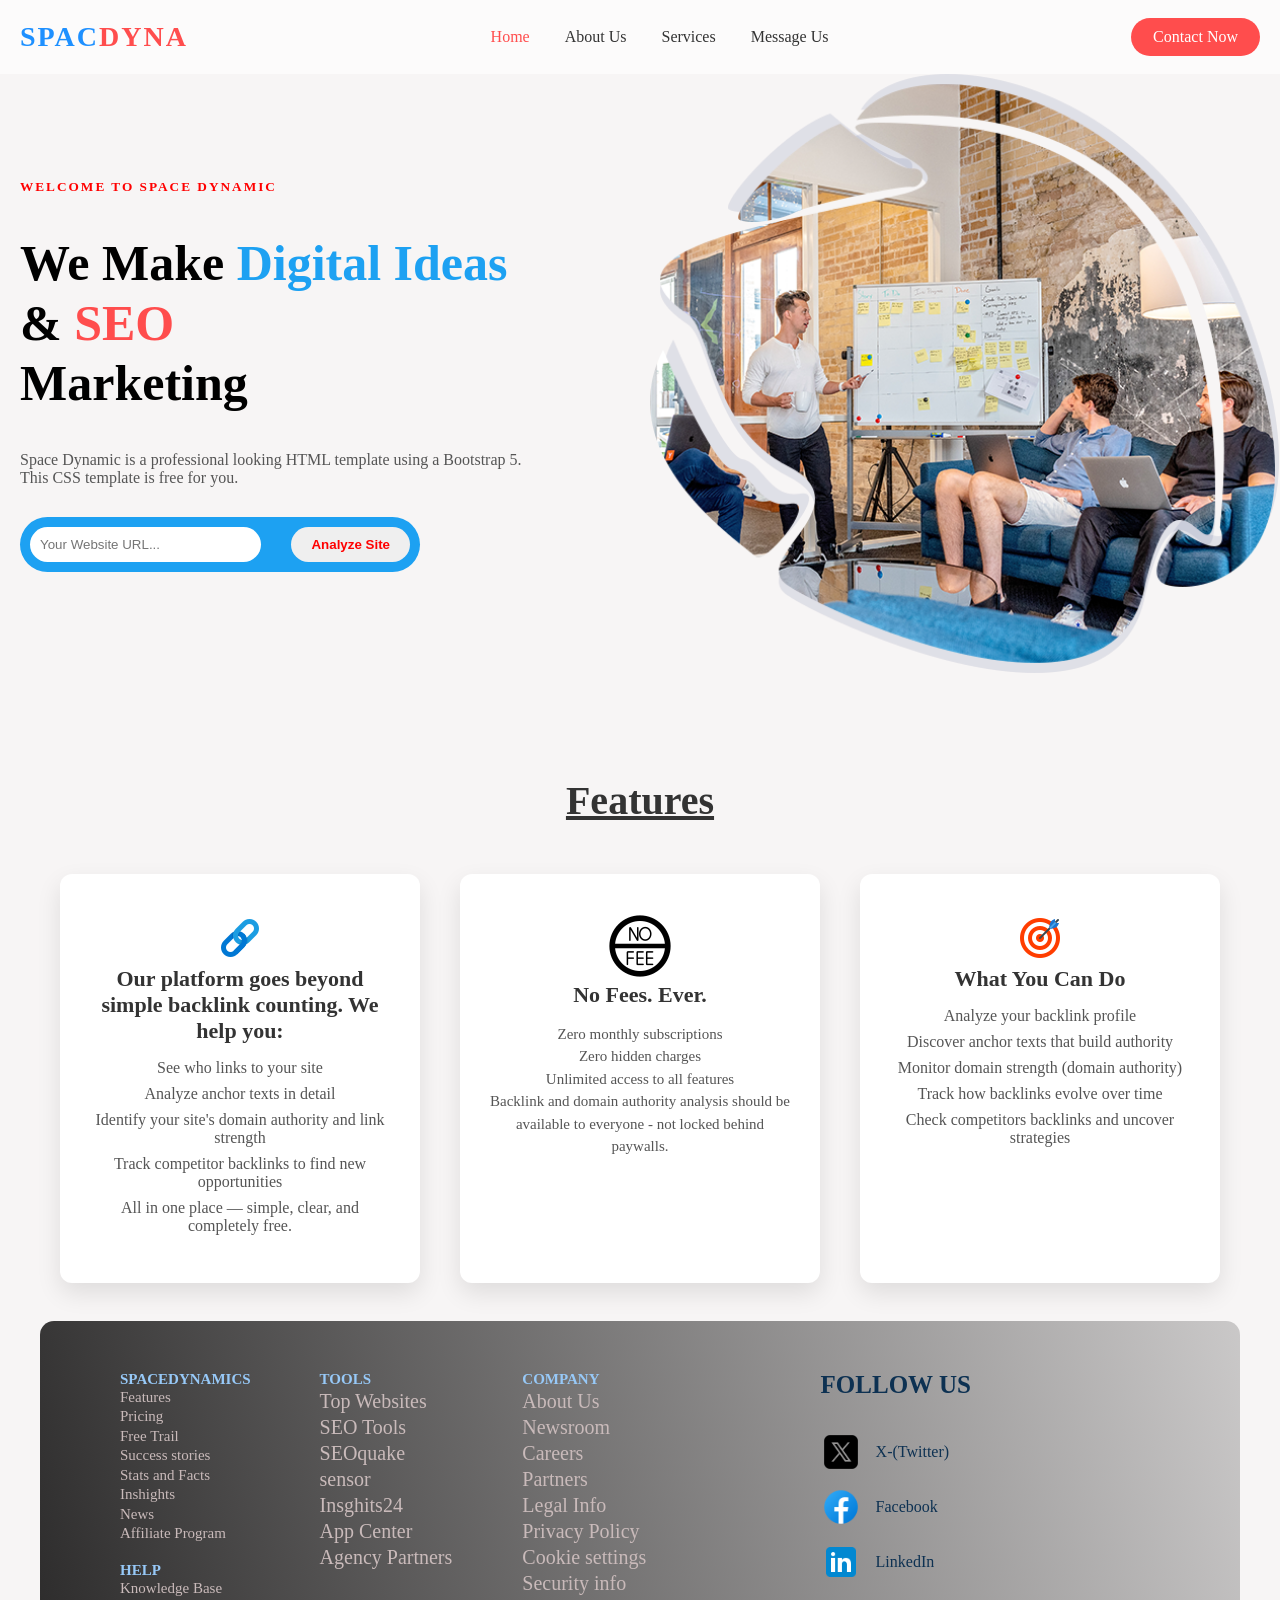
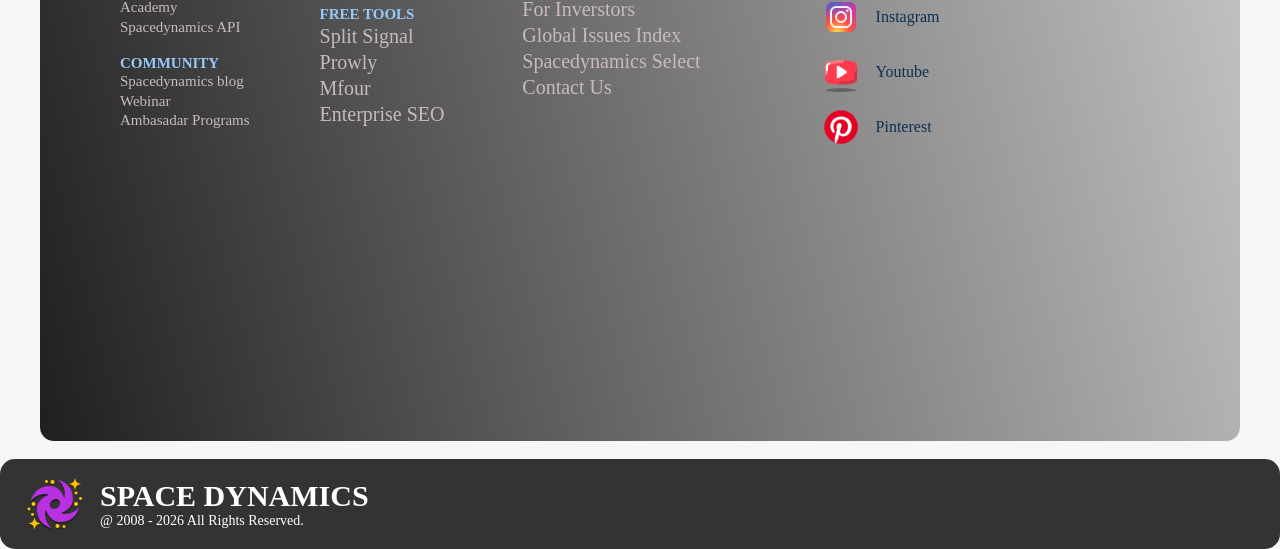
<file: index.html>
<!DOCTYPE html>
<html lang="en">
<head>
  <meta charset="UTF-8">
  <title>SPACDYNA</title>
  <link rel="stylesheet" href="style.css">
</head>
<body>

  <nav class="navbar">
    <div class="logo">
      <span class="blue">SPAC</span><span class="red">DYNA</span>
    </div>

    <ul class="nav-links">
      <li><a href="#" class="active">Home</a></li>
      <li><a href="./about.html">About Us</a></li>
      <li><a href="./services.html">Services</a></li>
      <li><a href="./last.html">Message Us</a></li>
    </ul>

    <a href="./last.html" class="contact-btn">Contact Now</a>
  </nav>
  <section class="hero">  
    <div class="hero-text">
      <h5 >WELCOME TO SPACE DYNAMIC</h5><br>
      <h1>We Make <span class="blue">Digital Ideas</span><br> & <span class="red">SEO</span><br> Marketing</h1>
<br>
      <p>Space Dynamic is a professional looking HTML template using a 
            Bootstrap 5. This CSS template is free for you.</p>

            <div class="hero-form">
              <input type="text" placeholder="Your Website URL..." required>
              <button>Analyze Site</button>
            </div>  
          </div>
          <div class="hero-image">
            <img src="./images/index.png" alt="Team">
          </div>
  </section>
  <section class="next">
    <h1>Features</h1>
    <div class="container">
      <div class="card">
        <div class="icon1"><img src="./images/icon-link.png" alt=""></div>
        <h2>Our platform goes beyond simple backlink counting. We help you:</h2>
        <ul>
        <li>See who links to your site</li>
        <li>Analyze anchor texts in detail</li>
        <li>Identify your site's domain authority and link strength</li>
        <li>Track competitor backlinks to find new opportunities</li>
        <li>All in one place — simple, clear, and completely free.</li>
        </ul>
      </div>
      <div class="card">
        <div class="icon2"><img src="./images/icon-fee.png" alt=""></div>
        <h2>No Fees. Ever.</h2>
        <p>Zero monthly subscriptions<br>Zero hidden charges<br>Unlimited access to all features<br>
          Backlink and domain authority analysis should be available to everyone - not locked behind paywalls.</p>
      </div>
      <div class="card">
        <div class="icon3"><img src="./images/icon-aim.png" alt=""></div>
        <h2>What You Can Do</h2>
        <ul>
        <li>Analyze your backlink profile</li>
        <li>Discover anchor texts that build authority</li>
        <li>Monitor domain strength (domain authority)</li>
        <li>Track how backlinks evolve over time</li>
        <li>Check competitors backlinks and uncover strategies</li>
       </ul>
      </div>
      </div>
      </section>
      <br>
      <section class="footer">
        <div class="first">
          <p>SPACEDYNAMICS</p>
          <ul>
            <li>Features</li>
            <li>Pricing</li>
            <li>Free Trail</li>
            <li>Success stories</li>
            <li>Stats and Facts</li>
            <li>Inshights</li>
            <li>News</li>
            <li>Affiliate Program</li>
          </ul><br>
          <div >
            <P>HELP</P>
            <ul>
              <li>Knowledge Base</li>
              <li>Academy</li>
              <li>Spacedynamics API</li>
            </ul>
          </div><br>
          <div >
            <p>COMMUNITY</p>
            <ul>
              <li>Spacedynamics blog</li>
              <li>Webinar</li>
              <li>Ambasadar Programs</li>
            </ul>
          </div>
        </div>
        <div class="second">
          <p>TOOLS</p>
          <ul>
            <li>Top Websites</li>
            <li>SEO Tools</li>
            <li>SEOquake</li>
            <li>sensor</li>
            <li>Insghits24</li>
            <li>App Center</li>
            <li>Agency Partners</li>
          </ul><br><br>
          <div>
            <p>FREE TOOLS</p>
            <ul>
              <li>Split Signal</li>
              <li>Prowly</li>
              <li>Mfour</li>
              <li>Enterprise SEO</li>
            </ul>
          </div>
        </div>
        <div class="third">
          <p>COMPANY</p>
            <ul>
              <li>About Us</li>
              <li>Newsroom</li>
              <li>Careers</li>
              <li>Partners</li>
              <li>Legal Info</li>
              <li>Privacy Policy</li>
              <li>Cookie settings</li>
              <li>Security info</li>
              <li>For Inverstors</li>
              <li>Global Issues Index</li>
              <li>Spacedynamics Select</li>
              <li>Contact Us</li>
            </ul>
        </div>
         <div class="last">
          <h4>FOLLOW US</h4><br>
          <div class="social"><img src="./images/twitter.png" alt="">
            <a href="https://marketing.x.com/en_apac/insights/meet-twitter-spaces">X-(Twitter)</a>
          </div>
          <div class="social"> 
            <img src="./images/fb.png" alt=""><a href="https://www.getswym.com/blog/the-ultimate-guide-to-facebook-dynamic-ads">Facebook</a>
          </div>
          <div class="social"> 
              <img src="./images/linkin.png" alt=""><a href="https://in.linkedin.com/company/space-dynamics-realty-consulting-pvt.ltd.">LinkedIn</a>
              </div>
              <div class="social"> 
            <img src="./images/insta.png" alt=""><a href="https://www.instagram.com/space.dynamics/">Instagram</a></li>
              </div>
              <div class="social"> 
            <img src="./images/utube.png" alt=""><a href="https://www.youtube.com/watch?app=desktop&v=jZPVOoBUCzo">Youtube</a></li>
              </div>
              <div class="social"> 
            <img src="./images/pint.png" alt=""><a href="https://in.pinterest.com/spandigitsocial/references/">Pinterest</a></li>
              </div>
        </div>
      </section><br>
      <div class="final">
      <img src="./images/space.png" alt="" class="icon">
      <div class="text">
      <h2>SPACE DYNAMICS</h2>
      <p> @ 2008 - 2026 All Rights Reserved.</p>
      </div>
       <br>
        </div>
</body> 
</html>
</file>
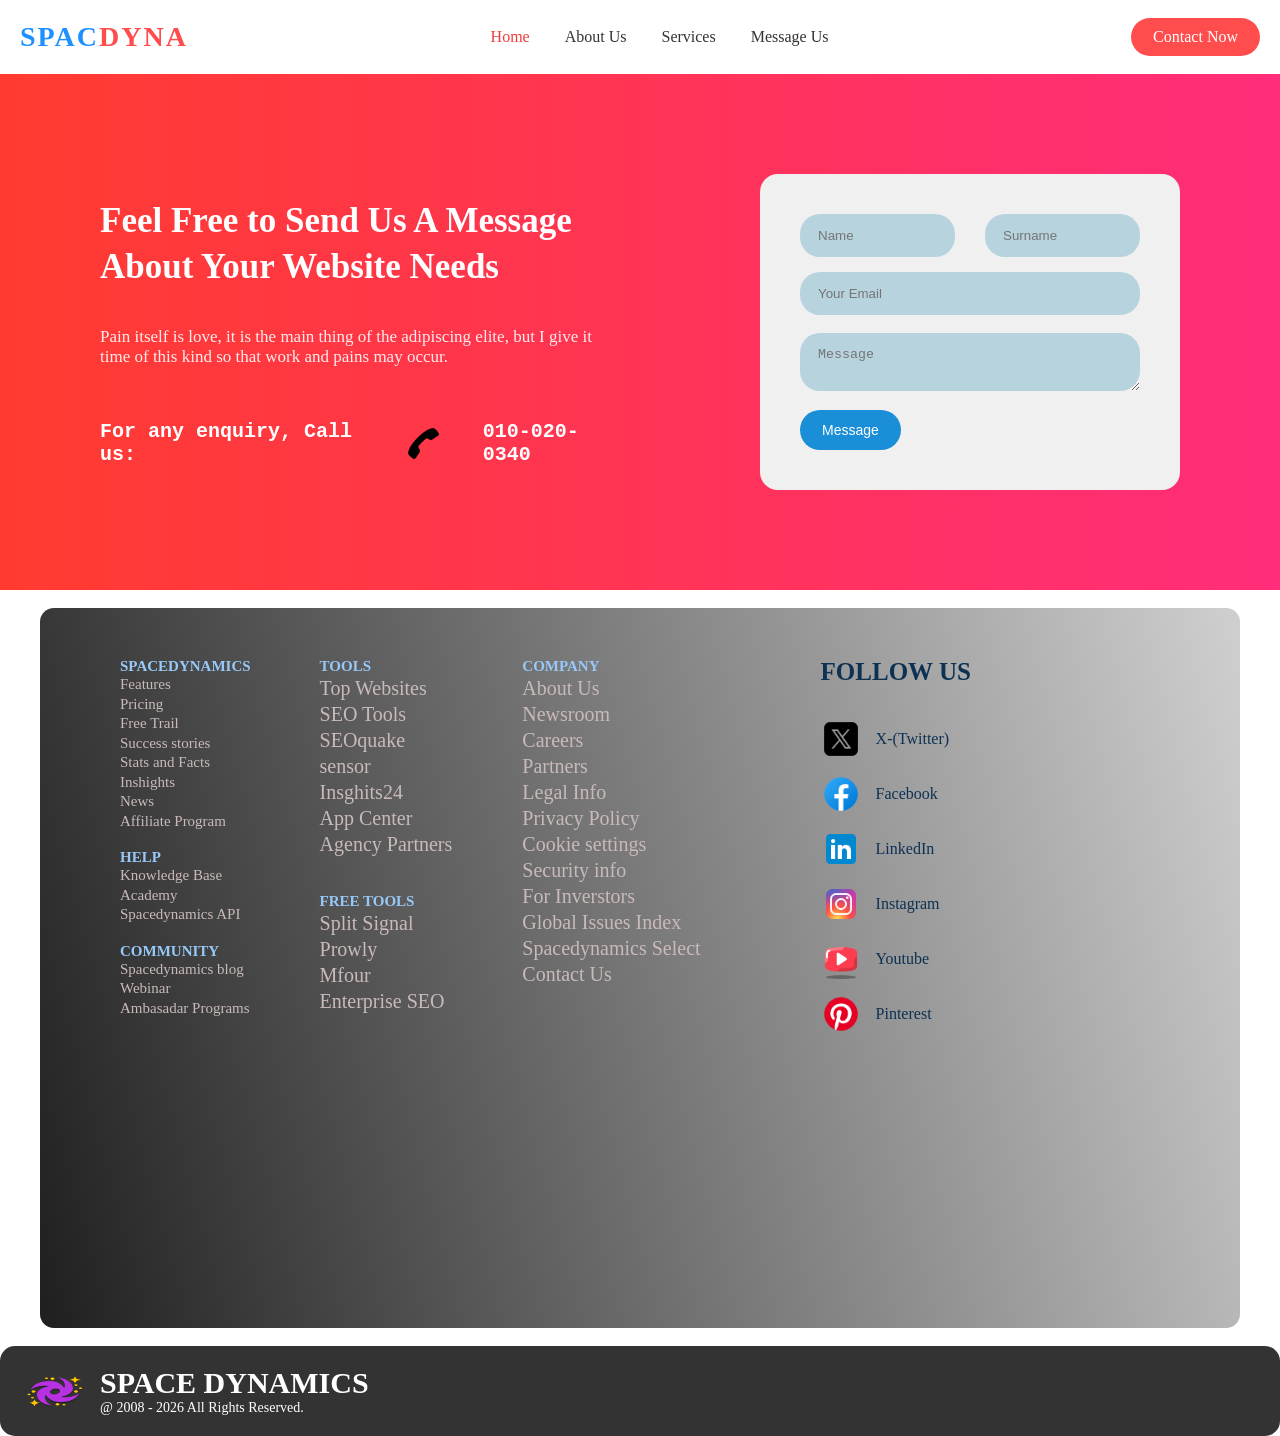
<file: last.html>
<!DOCTYPE html>
<html >
<head>
    <title>SPACDYNA</title>
    <link rel="stylesheet" a href="./last.css">
     <nav class="navbar">
    <div class="logo">
      <span class="blue">SPAC</span><span class="red">DYNA</span>
    </div>

    <ul class="nav-links">
      <li><a href="./index.html" class="active">Home</a></li>
      <li><a href="./about.html">About Us</a></li>
      <li><a href="./services.html">Services</a></li>
      <li><a href="./last.html">Message Us</a></li>
    </ul>

    <a href="#" class="contact-btn">Contact Now</a>
  </nav>
</head>
<body>
    <section class="start">
        <div class="para" >
            <h1>Feel Free to Send Us A Message About Your Website Needs</h1><br>
            <p>Pain itself is love, it is the main thing of the adipiscing elite, but I give it time of this kind so that work and pains may occur.</p><br>
            <div class="call">
                <span>For any enquiry, Call us: </span>
                <div class="icon"><img src="./images/icon2.png" alt=""></div>
                <span>010-020-0340</span>
            </div>
        </div>
         <div class="end">
            <div class="form-row">
                <input type="text" placeholder="Name" ><br>
                <input type="text" placeholder="Surname" >
            </div>
                <input type="text" placeholder="Your Email" ><br><br>  
                <textarea placeholder="Message"></textarea>
                <button class="send-btn">Message</button>      
            </div>
    </section><br>
<section class="footer">
        <div class="first">
          <p>SPACEDYNAMICS</p>
          <ul>
            <li>Features</li>
            <li>Pricing</li>
            <li>Free Trail</li>
            <li>Success stories</li>
            <li>Stats and Facts</li>
            <li>Inshights</li>
            <li>News</li>
            <li>Affiliate Program</li>
          </ul><br>
          <div >
            <P>HELP</P>
            <ul>
              <li>Knowledge Base</li>
              <li>Academy</li>
              <li>Spacedynamics API</li>
            </ul>
          </div><br>
          <div >
            <p>COMMUNITY</p>
            <ul>
              <li>Spacedynamics blog</li>
              <li>Webinar</li>
              <li>Ambasadar Programs</li>
            </ul>
          </div>
        </div>
        <div class="second">
          <p>TOOLS</p>
          <ul>
            <li>Top Websites</li>
            <li>SEO Tools</li>
            <li>SEOquake</li>
            <li>sensor</li>
            <li>Insghits24</li>
            <li>App Center</li>
            <li>Agency Partners</li>
          </ul><br><br>
          <div>
            <p>FREE TOOLS</p>
            <ul>
              <li>Split Signal</li>
              <li>Prowly</li>
              <li>Mfour</li>
              <li>Enterprise SEO</li>
            </ul>
          </div>
        </div>
        <div class="third">
          <p>COMPANY</p>
            <ul>
              <li>About Us</li>
              <li>Newsroom</li>
              <li>Careers</li>
              <li>Partners</li>
              <li>Legal Info</li>
              <li>Privacy Policy</li>
              <li>Cookie settings</li>
              <li>Security info</li>
              <li>For Inverstors</li>
              <li>Global Issues Index</li>
              <li>Spacedynamics Select</li>
              <li>Contact Us</li>
            </ul>
        </div>
         <div class="last">
          <h4>FOLLOW US</h4><br>
          <div class="social"><img src="./images/twitter.png" alt="">
            <a href="https://marketing.x.com/en_apac/insights/meet-twitter-spaces">X-(Twitter)</a>
          </div>
          <div class="social"> 
            <img src="./images/fb.png" alt=""><a href="https://www.getswym.com/blog/the-ultimate-guide-to-facebook-dynamic-ads">Facebook</a>
          </div>
          <div class="social"> 
              <img src="./images/linkin.png" alt=""><a href="https://in.linkedin.com/company/space-dynamics-realty-consulting-pvt.ltd.">LinkedIn</a>
              </div>
              <div class="social"> 
            <img src="./images/insta.png" alt=""><a href="https://www.instagram.com/space.dynamics/">Instagram</a></li>
              </div>
              <div class="social"> 
            <img src="./images/utube.png" alt=""><a href="https://www.youtube.com/watch?app=desktop&v=jZPVOoBUCzo">Youtube</a></li>
              </div>
              <div class="social"> 
            <img src="./images/pint.png" alt=""><a href="https://in.pinterest.com/spandigitsocial/references/">Pinterest</a></li>
              </div>
        </div>
      </section><br>
      <div class="final">
      <img src="./images/space.png" alt="" class="icon">
      <div class="text">
      <h2>SPACE DYNAMICS</h2>
      <p> @ 2008 - 2026 All Rights Reserved.</p>
      </div>
       <br>
        </div>
        
</body>
</html>
</file>
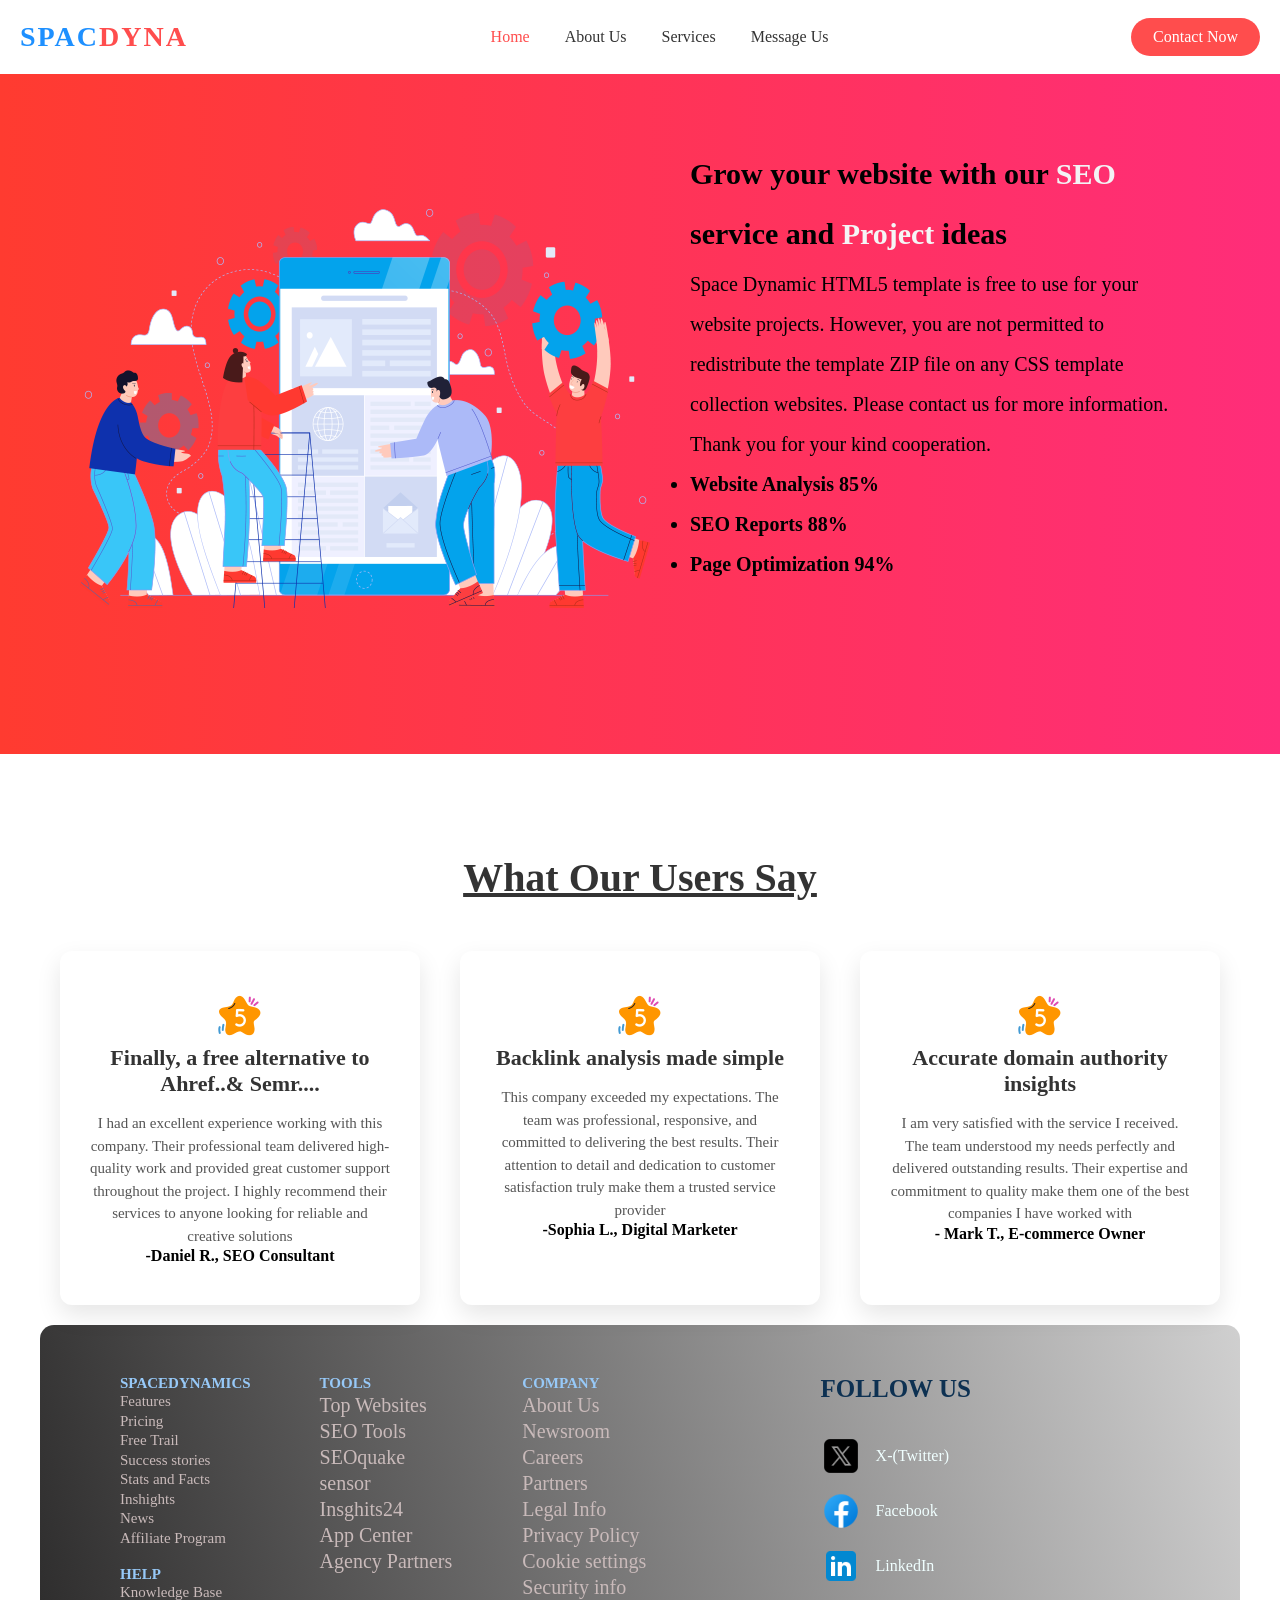
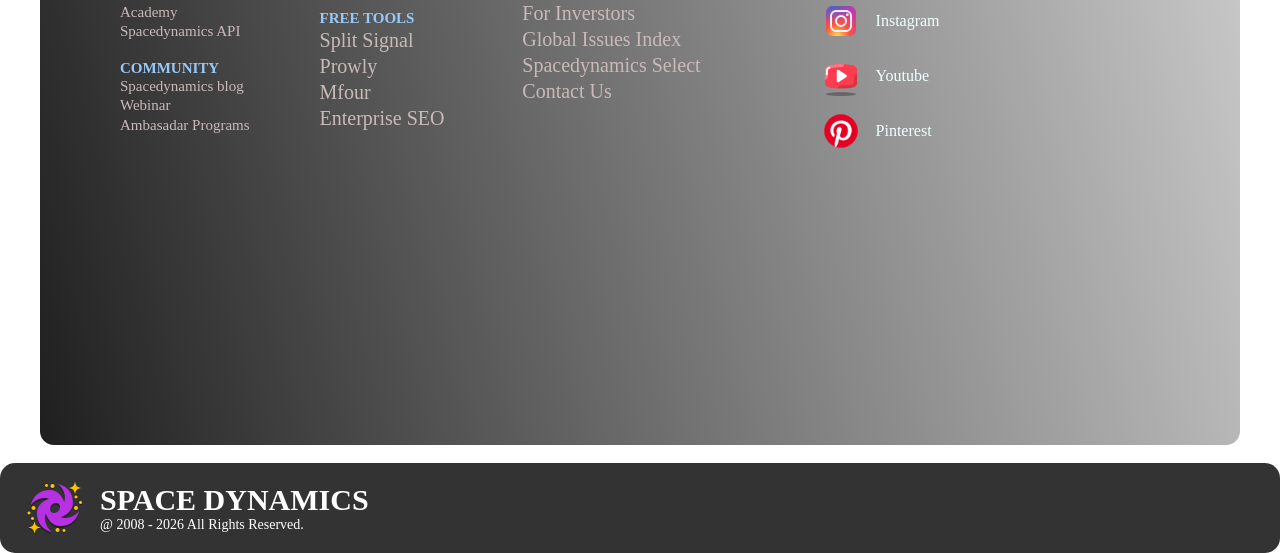
<file: services.html>
<!DOCTYPE html>
<html lang="en">
<head>
    <title>SPACDYNA</title>
    <link rel="stylesheet" a href="./services.css">
</head>
<body>
   <nav class="navbar">
    <div class="logo">
      <span class="blue">SPAC</span><span class="red">DYNA</span>
    </div>

    <ul class="nav-links">
      <li><a href="./index.html" class="active">Home</a></li>
      <li><a href="./about.html">About Us</a></li>
      <li><a href="./services.html">Services</a></li>
      <li><a href="./last.html">Message Us</a></li>
    </ul>

    <a href="./last.html" class="contact-btn">Contact Now</a>
  </nav>
     
     <section class="doo">
  <div >
        <img src="images/services.png" alt="">
      </div>
      <div class="card2">
        <div>
            <h2>Grow your website with our <span class="blue">SEO</span> service and <span class="red">Project </span>ideas</h2>
            <p>Space Dynamic HTML5 template is free to use for your website projects.
                 However, you are not permitted to redistribute the template ZIP file on any CSS template collection websites. Please contact us for more information. 
                Thank you for your kind cooperation.</p>
                <div class="list">
                <ul>
                    <li>Website Analysis 85%</li>
                    <li>SEO Reports 88%</li>
                    <li>Page Optimization 94%</li>
                </ul>
                </div>
                
        </div>
      </div>
  </section>
  <section class="next">
    <h1>What Our Users Say</h1>
    <div class="container">
      <div class="card">
        <div class="icon1"><img src="./images/star.png" alt=""></div>
        <h2>Finally, a free alternative to Ahref..& Semr....</h2>
        
        <p>I had an excellent experience working with this company.
           Their professional team delivered high-quality work and provided great customer support throughout the project.
            I highly recommend their services to anyone looking for reliable and creative solutions</p>
        <h4>-Daniel R., SEO Consultant</h4>
        
      </div>
      <div class="card">
        <div class="icon2"><img src="./images/star.png" alt=""></div>
        <h2>Backlink analysis made simple</h2>
        <p>This company exceeded my expectations. The team was professional, responsive,
           and committed to delivering the best results.
            Their attention to detail and dedication to customer satisfaction truly make them a trusted service provider</p>
            <h4>-Sophia L., Digital Marketer</h4>
      </div>
      <div class="card">
        <div class="icon3"><img src="./images/star.png" alt=""></div>
        <h2>Accurate domain authority insights</h2>
        <p>I am very satisfied with the service I received. The team understood my needs perfectly and delivered outstanding results. Their expertise and commitment to quality make them one of the best
           companies I have worked with</p>
           <h4>- Mark T., E-commerce Owner</h4>
      
      </div>
      </div>
      </section>
<section class="footer">
        <div class="first">
          <p>SPACEDYNAMICS</p>
          <ul>
            <li>Features</li>
            <li>Pricing</li>
            <li>Free Trail</li>
            <li>Success stories</li>
            <li>Stats and Facts</li>
            <li>Inshights</li>
            <li>News</li>
            <li>Affiliate Program</li>
          </ul><br>
          <div >
            <P>HELP</P>
            <ul>
              <li>Knowledge Base</li>
              <li>Academy</li>
              <li>Spacedynamics API</li>
            </ul>
          </div><br>
          <div >
            <p>COMMUNITY</p>
            <ul>
              <li>Spacedynamics blog</li>
              <li>Webinar</li>
              <li>Ambasadar Programs</li>
            </ul>
          </div>
        </div>
        <div class="second">
          <p>TOOLS</p>
          <ul>
            <li>Top Websites</li>
            <li>SEO Tools</li>
            <li>SEOquake</li>
            <li>sensor</li>
            <li>Insghits24</li>
            <li>App Center</li>
            <li>Agency Partners</li>
          </ul><br><br>
          <div>
            <p>FREE TOOLS</p>
            <ul>
              <li>Split Signal</li>
              <li>Prowly</li>
              <li>Mfour</li>
              <li>Enterprise SEO</li>
            </ul>
          </div>
        </div>
        <div class="third">
          <p>COMPANY</p>
            <ul>
              <li>About Us</li>
              <li>Newsroom</li>
              <li>Careers</li>
              <li>Partners</li>
              <li>Legal Info</li>
              <li>Privacy Policy</li>
              <li>Cookie settings</li>
              <li>Security info</li>
              <li>For Inverstors</li>
              <li>Global Issues Index</li>
              <li>Spacedynamics Select</li>
              <li>Contact Us</li>
            </ul>
        </div>
        <div class="last">
          <h4>FOLLOW US</h4><br>
          <div class="social"><img src="./images/twitter.png" alt="">
            <a href="https://marketing.x.com/en_apac/insights/meet-twitter-spaces">X-(Twitter)</a>
          </div>
          <div class="social"> 
            <img src="./images/fb.png" alt=""><a href="https://www.getswym.com/blog/the-ultimate-guide-to-facebook-dynamic-ads">Facebook</a>
          </div>
          <div class="social"> 
              <img src="./images/linkin.png" alt=""><a href="https://in.linkedin.com/company/space-dynamics-realty-consulting-pvt.ltd.">LinkedIn</a>
              </div>
              <div class="social"> 
            <img src="./images/insta.png" alt=""><a href="https://www.instagram.com/space.dynamics/">Instagram</a></li>
              </div>
              <div class="social"> 
            <img src="./images/utube.png" alt=""><a href="https://www.youtube.com/watch?app=desktop&v=jZPVOoBUCzo">Youtube</a></li>
              </div>
              <div class="social"> 
            <img src="./images/pint.png" alt=""><a href="https://in.pinterest.com/spandigitsocial/references/">Pinterest</a></li>
              </div>
        </div>
      </section><br>
      <div class="final">
      <img src="./images/space.png" alt="" class="icon">
      <div class="text">
      <h2>SPACE DYNAMICS</h2>
      <p> @ 2008 - 2026 All Rights Reserved.</p>
      </div>
       <br>
        </div>
 
    
</body>
</html>
</file>
<file: style.css>
*{
    margin: 0;
    padding:0;
    box-sizing: border-box;
}
body {
  background: #f7f5f5;
}
.navbar {
  display: flex;
  justify-content: space-between;
  align-items: center;
  padding: 18px 20px;
  background: rgb(252, 251, 251);
}

.logo {
  font-size: 28px;
  font-weight: bold;
  letter-spacing: 2px;
}

.logo .blue {
  color: #1e90ff;
}

.logo .red {
  color: #ff4d4d;
}


.nav-links {
  list-style: none;
  display: flex;
  gap: 35px;
}

.nav-links a {
  text-decoration: none;
  color: #333;
  font-size: 16px;
  transition: 0.3s;
}

.nav-links a:hover,
.nav-links a.active {
  color: #ff4d4d;
}


.contact-btn {
  padding: 10px 22px;
  background: #ff4d4d;
  color: white;
  text-decoration: none;
  border-radius: 25px;
  font-weight: 500;
  transition: 0.3s;
}

.contact-btn:hover {
  background: #e63c3c;
}
.hero{
  display: flex;
  align-items: center;
  justify-content: space-between;
  padding-left: 20px;
  
}
.hero-text{
  width: 50%;
}
.hero-text h5{
  color: red;
  letter-spacing: 2px;
  margin-bottom:20px

}
.hero-text h1 {
    font-size: 50px;  
    line-height: 1.2;
    margin-bottom: 20px;
}
.blue {
    color: #1da1f2;
}

.red {
    color: #ff4d4d;
}
.hero-text p{
  color: #555;
  margin-bottom: 30px;
  width: 80%;
}
.hero-form {
    display: flex;
    gap: 30px;
    background: #1da1f2;
    padding: 10px;
    border-radius: 50px;
    width: 400px;
}
.hero-form input {
    border: none;
    outline: none;
    flex: 1;
    padding: 10px;
    border-radius: 50px;
}
.hero-form button {
    border: none;
    color: red;
    padding: 10px 20px;
    border-radius: 50px;
    cursor: pointer;
    font-weight: bold;
}
.hero-image {
    width: 50%;
    
}
.hero-image img {
    width: 100%;
    border-radius: 50px;
}
.next{
  padding:100px 60px;
  text-align:center;
  padding-bottom: 20px;
}
.next h1{
  font-size:40px;
  margin-bottom:50px;
  color:#333;
  text-decoration: underline;
}
.container{
  display: flex;
  justify-content: center;
  gap:40px;
  flex-wrap: wrap;

}
.card{
  background: white;
  width: 360px; 
  padding: 40px 30px;
  border-radius: 12px;
  box-shadow: 0 10px 25px  rgba(0,0,0,0.1);
  transition: all 0.3s ease;
  cursor: pointer;
}
.card:hover{
  transform: translateY(-12px);
  box-shadow:0 20px 40px rgba(0,0,0,0.15) ;
}
.card h2{
  font-size: 22px;
  margin-bottom:15px;
  color: #333;
}
.card p{
  color: #555;
  line-height: 1.5;
  font-size: 15px;
}
.card ul{
  list-style: none;
  margin-top: 15px;
}
.card ul li{
  margin: 8px 0;
  color: #555;
}
.footer{
    display: flex;
    justify-items: center;
    background: linear-gradient(75deg,#201f1f ,#4e4d4d44);
    padding: 50px;
    color: white;
    max-width:1200px;
    margin:auto;
    height: 80vh;
    border-radius: 14px;  
    gap: 10px;
}
.footer li{
  display: flex;
  list-style: none;
  margin-right: 20px;
  color: #c9baba;
  cursor: pointer;
  gap: 10px;
  line-height: 1.5;
}
.footer P{
  display: flex;
  align-items: left;
  font-size: 15px;
  font-weight: bold;
  
}
.footer li:hover{
  color: whitesmoke;
}
.last{
  margin-left: 90px;
 
}
.last img{
  display: grid;
}
.last  a{
   list-style: none;
   text-decoration: none;
   color: rgb(13, 49, 82);
}
.last  a:hover{
  color: rgb(214, 206, 206);
}
.last h4{
  font-size:25px ;
  color: rgb(13, 49, 82) ;
}

.third{
  margin-left: 40px;
}
.third p{
  color:  rgb(151, 201, 248) ;
}
.third li{
  line-height: 1.3;
  font-size: 20px;
}
.second{
  margin-left: 40px;
}
.second p{
  color:  rgb(151, 201, 248) ;
}
.second li{
  line-height: 1.3;
  font-size: 20px;
}
.first{
  margin-left: 30px;
}
.first p{
  color: rgb(151, 201, 248) ;
}
.first li{
  line-height: 1.3;
  font-size: 15px;
}
 .final{
  display: flex;
  align-items: center;
  gap: 15px;
  padding: 15px 25px;
  font-size: 20px;
  background: #333;
  border-radius: 15px;
  width: 100%;
  height: 10vh;
  
}
.icon{
  width: 60px;
}

.text h2{
  margin: 0;
  color: white;
}

.text p{
  margin: 0;
  color: white;
  font-size: 14px;
}
.social{
    display: flex;
    align-items: center;
    gap: 15px;
    margin: 15px 0;
}
.social img{
    width: 40px;
    height: 40px;
}

.social span{
    font-size: 20px;
}
</file>
<file: last.css>
*{
    margin: 0;
    padding: 0;
    box-sizing: border-box;
}

.navbar {
  display: flex;
  justify-content: space-between;
  align-items: center;
  padding: 18px 20px;
  background: white;
}


.logo {
  font-size: 28px;
  font-weight: bold;
  letter-spacing: 2px;
}

.logo .blue {
  color: #1e90ff;
}

.logo .red {
  color: #ff4d4d;
}


.nav-links {
  list-style: none;
  display: flex;
  gap: 35px;
}

.nav-links a {
  text-decoration: none;
  color: #333;
  font-size: 16px;
  transition: 0.3s;
}

.nav-links a:hover,
.nav-links a.active {
  color: #f13c3c;
}   


.contact-btn {
  padding: 10px 22px;
  background: #ff4d4d;
  color: white;
  text-decoration: none;
  border-radius: 25px;
  font-weight: 500;
  transition: 0.3s;
}

.contact-btn:hover {
  background: #33b7eb;
}
.start{
    display: flex;
    align-items: center;
    justify-content:space-between;
    background: linear-gradient(90deg,#ff3b30,#ff2d7a);
    padding: 100px;
    color: white;   
}
.para{
    max-width: 520px;
}
.para h1{
    font-size: 35px;
    line-height: 1.3;
    margin-bottom: 20px;
}
.para p{
    font-size: 17px;
    opacity: 0.9;
    margin-bottom: 35px;
}
.call{
    display: flex;
    align-items: center;
    font-size: 20px;
    font-family: monospace;
    gap: 20px;
    font-weight: bold;
}
.icon{
    display: flex;
    width: 35px;
    height: 35px;

}
.end{
   background:#f0f0f0;
   padding: 40px;
   border-radius: 18px;
   width: 420px;
}
.form-row{
    display: flex;
    gap: 15px;
    margin-bottom: 15px;
}
input,textarea{
    width:100%;
    border: none;
    padding: 14px 18px;
    border-radius: 20px;
    outline: none;
    background:#b7d3de;
}
.send-btn{
    margin-top: 15px;
    background:#1a8fd8;
    color:white;
    border:none;
    padding:12px 22px;
    border-radius:25px;
    cursor:pointer;
    font-size:14px;
}
.send-btn:hover{
    background: #f13c3c;
}
.foot{
    display: flex;
    font-size: 20px;
    align-items: center;
    padding-left: 30%;
    opacity: 0.8;
    font-family: 'Franklin Gothic Medium', 'Arial Narrow', Arial, sans-serif;
}
.foot p{
    padding-left: 40%;
    
}
 .red{
    color: #ff0404;
}
.footer{
    display: flex;
    justify-items: center;
    background: linear-gradient(75deg,#201f1f ,#4e4d4d44);
    padding: 50px;
    color: white;
    max-width:1200px;
    margin:auto;
    height: 80vh;
    border-radius: 14px;  
    gap: 10px;
}
.footer li{
  display: flex;
  list-style: none;
  margin-right: 20px;
  color: #c9baba;
  cursor: pointer;
  gap: 10px;
  line-height: 1.5;
}
.footer P{
  display: flex;
  align-items: left;
  font-size: 15px;
  font-weight: bold;
  
}
.footer li:hover{
  color: whitesmoke;
}
.last{
  margin-left: 90px;
 
}
.last  a{
   list-style: none;
   text-decoration: none;
   color: rgb(13, 49, 82);
}
.last a:hover{
  color: rgb(214, 206, 206);
}
.last h4{
  font-size:25px ;
  color: rgb(13, 49, 82) ;
}

.third{
  margin-left: 40px;
}
.third p{
  color:  rgb(151, 201, 248) ;
}
.third li{
  line-height: 1.3;
  font-size: 20px;
}
.second{
  margin-left: 40px;
}
.second p{
  color:  rgb(151, 201, 248) ;
}
.second li{
  line-height: 1.3;
  font-size: 20px;
}
.first{
  margin-left: 30px;
}
.first p{
  color: rgb(151, 201, 248) ;
}
.first li{
  line-height: 1.3;
  font-size: 15px;
}
 .final{
  display: flex;
  align-items: center;
  gap: 15px;
  padding: 15px 25px;
  font-size: 20px;
  background: #333;
  border-radius: 15px;
  width: 100%;
  height: 10vh;
  
}
.icon{
  width: 60px;
}

.text h2{
  margin: 0;
  color: white;
}

.text p{
  margin: 0;
  color: white;
  font-size: 14px;
}
.social{
    display: flex;
    align-items: center;
    gap: 15px;
    margin: 15px 0;
}
.social img{
    width: 40px;
    height: 40px;
}

.social span{
    font-size: 20px;
}
</file>
<file: services.css>
*{
    margin: 0;
    padding: 0;
    box-sizing: border-box;
}
.navbar {
  display: flex;
  justify-content: space-between;
  align-items: center;
  padding: 18px 20px;
  background: white;
}


.logo {
  font-size: 28px;
  font-weight: bold;
  letter-spacing: 2px;
}

.logo .blue {
  color: #1e90ff;
}

.logo .red {
  color: #ff4d4d;
}


.nav-links {
  list-style: none;
  display: flex;
  gap: 35px;
}

.nav-links a {
  text-decoration: none;
  color: #333;
  font-size: 16px;
  transition: 0.3s;
}

.nav-links a:hover,
.nav-links a.active {
  color: #ff4d4d;
}


.contact-btn {
  padding: 10px 22px;
  background: #ff4d4d;
  color: white;
  text-decoration: none;
  border-radius: 25px;
  font-weight: 500;
  transition: 0.3s;
}

.contact-btn:hover {
  background: #e63c3c;
}
.doo {
  padding: 70px 80px;
  background:linear-gradient(90deg,#ff3b30,#ff2d7a);
  position: relative;
  overflow: hidden;
  display: grid;
  grid-template-columns: 1fr 1fr;
  align-items: center;
  gap: 40px;
  line-height: 2.0;
  
}
.card2{
    text-align: left;
    font-size: 20px;
    margin-bottom: 100px;

}
.card2 .blue{
    color: rgb(243, 243, 245);
}
.card2 .red{
    color: whitesmoke;
}
p.home{
    display: flex;
    gap: 20px;
    font-size: 20px;
    color: white;
    background-color: rgb(155, 103, 83);
    padding-left: 20px;
    padding-top: 10px;
    padding-bottom: 10px;
}
a {
    text-decoration: none;
    color: azure;
}
a.home:hover{
    color: crimson;
} 
.list{
    font-weight: bold;
}
.next{
  padding:100px 60px;
  text-align:center;
  padding-bottom: 20px;
}
.next h1{
  font-size:40px;
  margin-bottom:50px;
  color:#333;
  text-decoration: underline;
}
.container{
  display: flex;
  justify-content: center;
  gap:40px;
  flex-wrap: wrap;

}
.card{
  background: white;
  width: 360px; 
  padding: 40px 30px;
  border-radius: 12px;
  box-shadow: 0 10px 25px  rgba(0,0,0,0.1);
  transition: all 0.3s ease;
  cursor: pointer;
}
.card:hover{
  transform: translateY(-12px);
  box-shadow:0 20px 40px rgba(0,0,0,0.15) ;
}
.card h2{
  font-size: 22px;
  margin-bottom:15px;
  color: #333;
}
.card p{
  color: #555;
  line-height: 1.5;
  font-size: 15px;
}
.card ul{
  list-style: none;
  margin-top: 15px;
}
.card ul li{
  margin: 8px 0;
  color: #555;
}
.footer{
    display: flex;
    justify-items: center;
    background: linear-gradient(75deg,#201f1f ,#4e4d4d44);
    padding: 50px;
    color: white;
    max-width:1200px;
    margin:auto;
    height: 80vh;
    border-radius: 14px;  
    gap: 10px;
}
.footer li{
  display: flex;
  list-style: none;
  margin-right: 20px;
  color: #c9baba;
  cursor: pointer;
  gap: 10px;
  line-height: 1.5;
}
.footer P{
  display: flex;
  align-items: left;
  font-size: 15px;
  font-weight: bold;
  
}
.footer li:hover{
  color: whitesmoke;
}
.last{
  margin-left: 90px;
 
}
.last li a{
   list-style: none;
   text-decoration: none;
   color: rgb(13, 49, 82);
}
.last li a:hover{
  color: rgb(214, 206, 206);
}
.last h4{
  font-size:25px ;
  color: rgb(13, 49, 82) ;
}
.last li{
  line-height: 2;
  font-size: 25px;
  
}
.third{
  margin-left: 40px;
}
.third p{
  color:  rgb(151, 201, 248) ;
}
.third li{
  line-height: 1.3;
  font-size: 20px;
}
.second{
  margin-left: 40px;
}
.second p{
  color:  rgb(151, 201, 248) ;
}
.second li{
  line-height: 1.3;
  font-size: 20px;
}
.first{
  margin-left: 30px;
}
.first p{
  color: rgb(151, 201, 248) ;
}
.first li{
  line-height: 1.3;
  font-size: 15px;
}
 .final{
  display: flex;
  align-items: center;
  gap: 15px;
  padding: 15px 25px;
  font-size: 20px;
  background: #333;
  border-radius: 15px;
  width: 100%;
  height: 10vh;
  
}
.icon{
  width: 60px;
}

.text h2{
  margin: 0;
  color: white;
}

.text p{
  margin: 0;
  color: white;
  font-size: 14px;
}
.social{
    display: flex;
    align-items: center;
    gap: 15px;
    margin: 15px 0;
}
.social img{
    width: 40px;
    height: 40px;
}

.social span{
    font-size: 20px;
}
</file>
